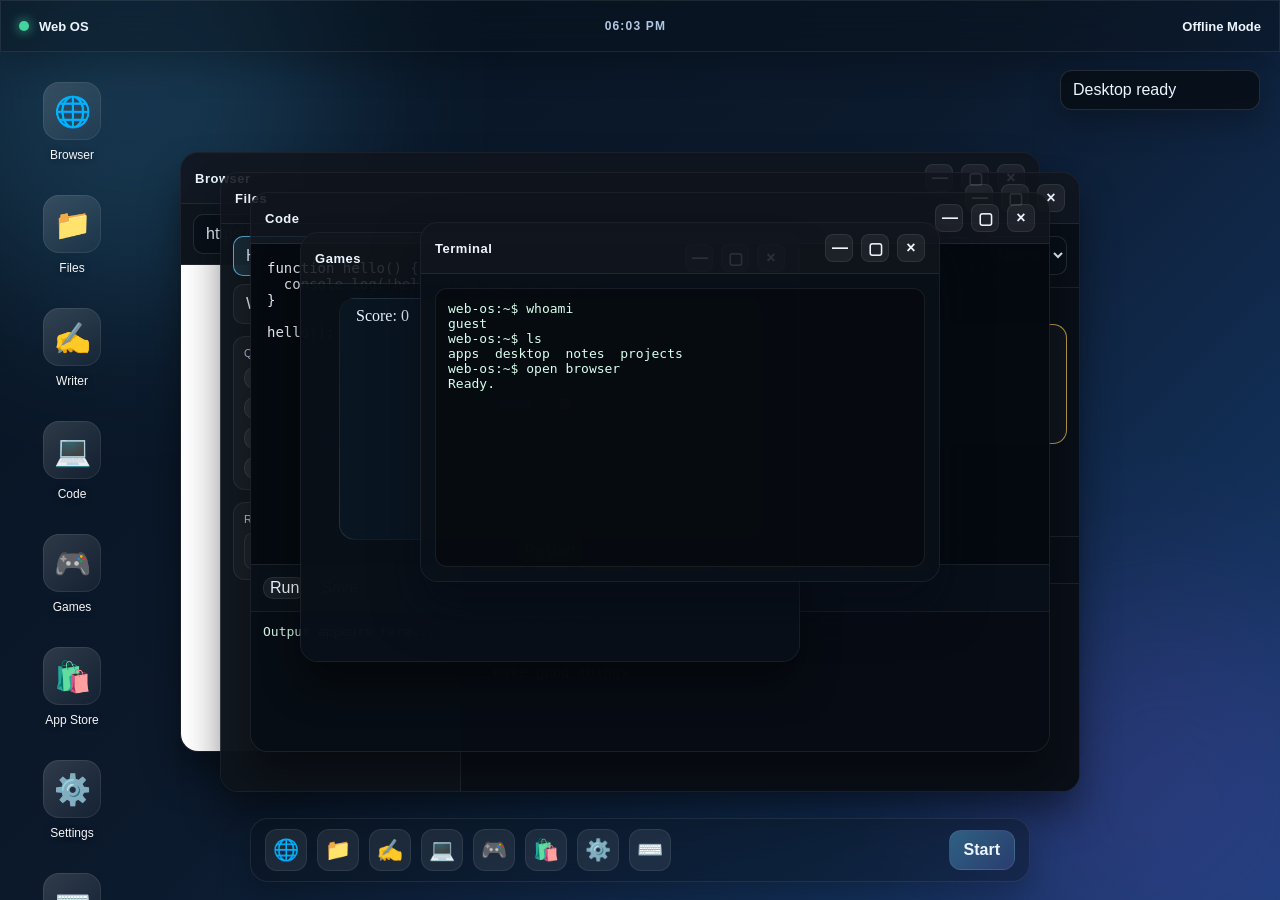
<file: index.html>
<!DOCTYPE html>
<html lang="en">
  <head>
    <meta charset="UTF-8" />
    <meta name="viewport" content="width=device-width, initial-scale=1.0" />
    <title>Web OS</title>
    <link rel="stylesheet" href="styles.css" />
  </head>
  <body>
    <div id="desktop" class="desktop-shell">
      <div class="background-glow glow-1"></div>
      <div class="background-glow glow-2"></div>

      <header class="topbar glass">
        <div class="status-left">
          <div class="signal-dot"></div>
          <span>Web OS</span>
        </div>
        <div class="topbar-center">
          <span id="clock"></span>
        </div>
        <div class="status-right">
          <span>Offline Mode</span>
        </div>
      </header>

      <main class="desktop-area">
        <aside id="desktopIcons" class="desktop-icons"></aside>
        <div id="windowLayer" class="window-layer"></div>
      </main>

      <nav class="dock glass">
        <div id="dockApps" class="dock-apps"></div>
        <button id="startButton" class="start-button">Start</button>
      </nav>

      <div id="startMenu" class="start-menu glass hidden">
        <div class="start-header">Applications</div>
        <div class="start-search-wrap">
          <input id="startSearch" type="text" placeholder="Search apps..." />
        </div>
        <div id="startList" class="start-list"></div>
      </div>

      <div id="desktopContextMenu" class="context-menu hidden"></div>
      <div id="notificationCenter" class="notification-center"></div>
    </div>

    <script src="app.js"></script>
  </body>
</html>
</file>
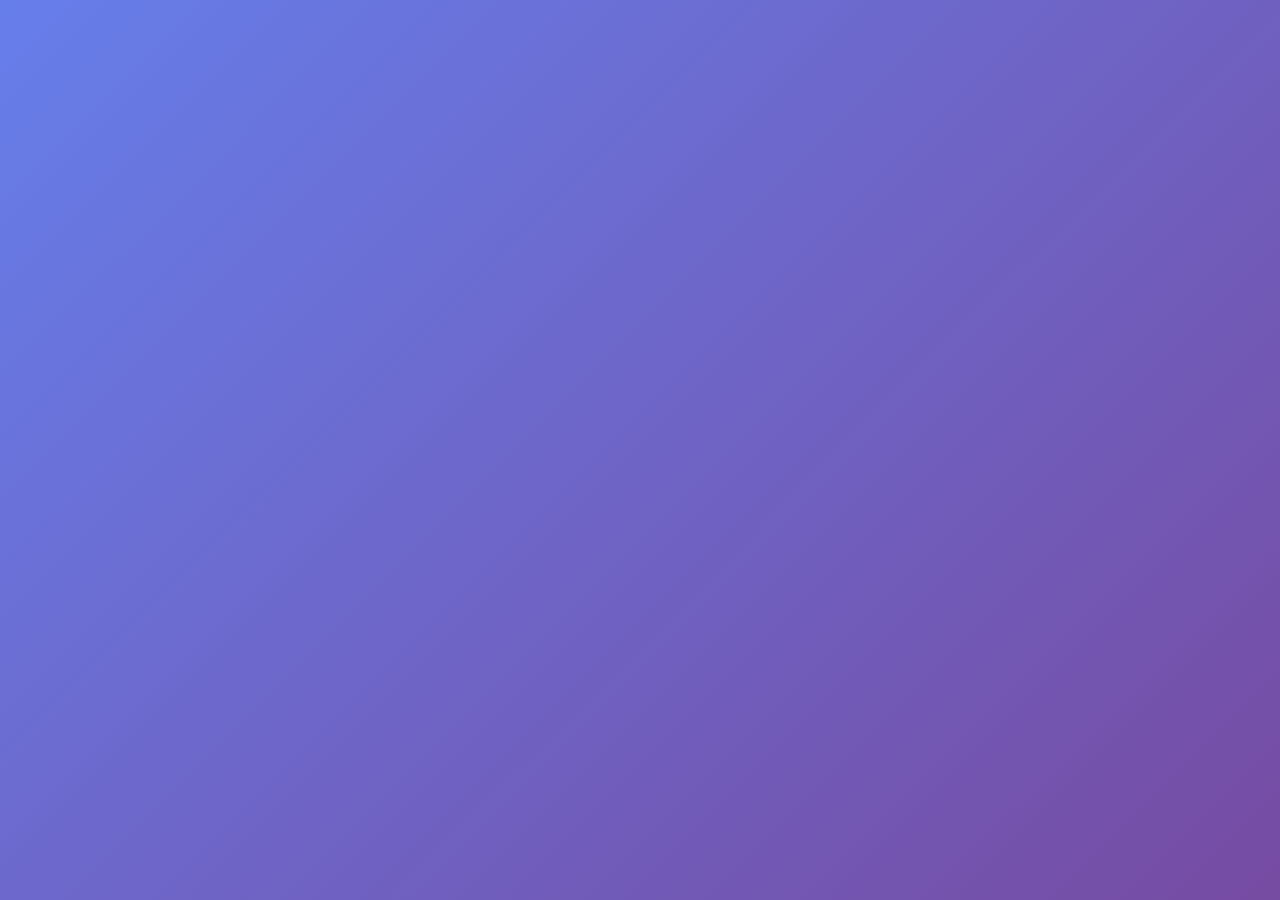
<file: static/index.html>
<!DOCTYPE html>
<html lang="en">
<head>
    <meta charset="UTF-8">
    <meta name="viewport" content="width=device-width, initial-scale=1.0">
    <title>Web OS</title>
    <link rel="stylesheet" href="style.css">
</head>
<body>
    <div id="app"></div>
    <script src="https://cdn.socket.io/4.5.4/socket.io.min.js"></script>
    <script src="app.js"></script>
</body>
</html>
</file>
<file: styles.css>
:root {
  --bg-1: #071321;
  --bg-2: #0c1a2d;
  --bg-3: #163c71;
  --glass: rgba(14, 23, 36, 0.56);
  --glass-strong: rgba(17, 24, 39, 0.88);
  --surface: rgba(255, 255, 255, 0.06);
  --text: #edf5ff;
  --muted: #b3c7e4;
  --accent: #68d5ff;
  --success: #43d39e;
  --shadow: rgba(6, 11, 20, 0.48);
  --desktop-bg: linear-gradient(135deg, #071321, #0c1a2d 48%, #163c71 100%);
}

body.light-mode {
  --bg-1: #f4f8ff;
  --bg-2: #dfeeff;
  --bg-3: #bfd4ff;
  --glass: rgba(255,255,255,0.48);
  --glass-strong: rgba(255,255,255,0.82);
  --surface: rgba(8, 15, 25, 0.06);
  --text: #0b1320;
  --muted: #3a4d6a;
  --accent: #4a82ff;
  --success: #1aa774;
  --shadow: rgba(10, 18, 30, 0.22);
  --desktop-bg: linear-gradient(135deg, #edf4ff, #dfeefe 48%, #c6d8ff 100%);
}

body.neon-mode {
  --bg-1: #090d1b;
  --bg-2: #11192d;
  --bg-3: #1d2f4d;
  --glass: rgba(15, 18, 35, 0.62);
  --glass-strong: rgba(14, 16, 29, 0.9);
  --surface: rgba(132, 220, 255, 0.08);
  --text: #ebfaff;
  --muted: #a9d4ff;
  --accent: #6af5ff;
  --success: #68ffb0;
  --shadow: rgba(4,8,18,0.5);
  --desktop-bg: linear-gradient(135deg, #070b15, #0d1530 50%, #162d4f 100%);
}

* { box-sizing: border-box; }

html, body {
  margin: 0;
  width: 100%;
  height: 100%;
  overflow: hidden;
  background: var(--desktop-bg);
  color: var(--text);
  font-family: "Segoe UI", Tahoma, Geneva, Verdana, sans-serif;
}

button, input, textarea, select {
  font: inherit;
}

button {
  border: 1px solid rgba(255,255,255,0.08);
  background: rgba(255,255,255,0.06);
  color: var(--text);
  border-radius: 10px;
  cursor: pointer;
  transition: 0.2s ease;
}

button:hover {
  background: rgba(255,255,255,0.12);
}

input, textarea, select {
  border: 1px solid rgba(255,255,255,0.12);
  background: rgba(8, 15, 25, 0.8);
  color: var(--text);
  outline: none;
}

.hidden { display: none !important; }

.desktop-shell {
  position: relative;
  width: 100%;
  height: 100%;
  overflow: hidden;
  background: var(--desktop-bg);
}

.background-glow {
  position: absolute;
  width: 420px;
  height: 420px;
  border-radius: 50%;
  filter: blur(90px);
  opacity: 0.32;
  pointer-events: none;
}

.glow-1 { top: -110px; left: -80px; background: rgba(84, 196, 255, 0.6); }
.glow-2 { right: -100px; bottom: -110px; background: rgba(162, 91, 255, 0.44); }

.glass {
  background: rgba(10, 16, 25, 0.38);
  border: 1px solid rgba(255,255,255,0.08);
  backdrop-filter: blur(18px);
  box-shadow: 0 14px 32px rgba(0,0,0,0.22);
}

body.light-mode .glass, body.light-mode .window, body.light-mode .start-menu, body.light-mode .context-menu {
  background: rgba(255,255,255,0.7);
  border-color: rgba(30,41,59,0.1);
  color: var(--text);
}

body.neon-mode .glass, body.neon-mode .window, body.neon-mode .start-menu, body.neon-mode .context-menu {
  box-shadow: 0 0 18px rgba(106,245,255,0.18);
}

.topbar {
  position: absolute;
  top: 0;
  left: 0;
  right: 0;
  height: 52px;
  display: flex;
  align-items: center;
  justify-content: space-between;
  padding: 0 18px;
  z-index: 30;
}

.status-left, .status-right {
  display: flex;
  align-items: center;
  gap: 10px;
  color: var(--text);
  font-weight: 600;
  font-size: 13px;
}

.signal-dot {
  width: 10px;
  height: 10px;
  border-radius: 50%;
  background: var(--success);
  box-shadow: 0 0 12px rgba(67, 211, 158, 0.95);
}

.topbar-center {
  color: var(--muted);
  font-weight: 700;
  font-size: 12px;
  letter-spacing: 0.1em;
  text-transform: uppercase;
}

.desktop-area {
  position: absolute;
  inset: 52px 0 74px 0;
}

.desktop-icons {
  position: absolute;
  top: 20px;
  left: 20px;
  display: flex;
  flex-direction: column;
  gap: 12px;
  z-index: 5;
}

.desktop-icon {
  width: 104px;
  padding: 10px 8px;
  border-radius: 16px;
  text-align: center;
  cursor: pointer;
  transition: 0.22s ease;
}

.desktop-icon:hover {
  background: rgba(255,255,255,0.07);
  transform: translateY(-1px);
}

.desktop-icon .icon {
  width: 58px;
  height: 58px;
  border-radius: 16px;
  margin: 0 auto 8px;
  display: grid;
  place-items: center;
  background: linear-gradient(135deg, rgba(255,255,255,0.15), rgba(255,255,255,0.04));
  box-shadow: inset 0 0 0 1px rgba(255,255,255,0.08);
  font-size: 30px;
}

.desktop-icon .label {
  font-size: 12px;
  color: rgba(255,255,255,0.96);
  line-height: 1.25;
  text-shadow: 0 1px 6px rgba(0,0,0,0.35);
}

.window-layer {
  position: absolute;
  inset: 0;
  z-index: 10;
}

.window {
  position: absolute;
  min-width: 260px;
  min-height: 200px;
  border-radius: 18px;
  overflow: hidden;
  display: flex;
  flex-direction: column;
  background: rgba(8, 13, 22, 0.88);
  border: 1px solid rgba(255,255,255,0.08);
  box-shadow: 0 24px 38px rgba(0,0,0,0.42);
  transition: box-shadow 0.18s ease, transform 0.18s ease;
}

.window.active { box-shadow: 0 26px 46px rgba(6, 11, 20, 0.58); }

.window-header {
  display: flex;
  align-items: center;
  justify-content: space-between;
  padding: 11px 14px;
  background: rgba(255,255,255,0.03);
  border-bottom: 1px solid rgba(255,255,255,0.08);
  cursor: move;
  user-select: none;
}

.window-title {
  font-weight: 700;
  font-size: 13px;
  letter-spacing: 0.04em;
}

.window-controls { display: flex; gap: 8px; }

.window-btn {
  width: 28px;
  height: 28px;
  background: rgba(255,255,255,0.06);
  border-radius: 8px;
  display: grid;
  place-items: center;
  font-weight: 700;
}

.window-body {
  flex: 1;
  overflow: hidden;
  background: rgba(10, 16, 25, 0.88);
}

.resize-handle {
  position: absolute;
  z-index: 20;
}

.resize-handle.east, .resize-handle.west {
  width: 8px;
  top: 8px;
  bottom: 8px;
  cursor: ew-resize;
}

.resize-handle.east { right: -4px; }
.resize-handle.west { left: -4px; }

.resize-handle.north, .resize-handle.south {
  height: 8px;
  left: 8px;
  right: 8px;
  cursor: ns-resize;
}

.resize-handle.north { top: -4px; }
.resize-handle.south { bottom: -4px; }

.resize-handle.corner { width: 12px; height: 12px; border-radius: 50%; }
.resize-handle.ne { top: -6px; right: -6px; cursor: ne-resize; }
.resize-handle.nw { top: -6px; left: -6px; cursor: nw-resize; }
.resize-handle.se { bottom: -6px; right: -6px; cursor: se-resize; }
.resize-handle.sw { bottom: -6px; left: -6px; cursor: sw-resize; }

.dock {
  position: absolute;
  left: 50%;
  bottom: 18px;
  transform: translateX(-50%);
  width: min(780px, calc(100% - 40px));
  height: 64px;
  display: flex;
  align-items: center;
  justify-content: space-between;
  padding: 10px 14px;
  border-radius: 18px;
  z-index: 40;
}

.dock-apps {
  display: flex;
  align-items: center;
  gap: 10px;
  min-width: 0;
  flex: 1;
}

.dock-icon {
  width: 42px;
  height: 42px;
  border-radius: 12px;
  background: rgba(255,255,255,0.08);
  display: grid;
  place-items: center;
  font-size: 21px;
  cursor: pointer;
  transition: 0.2s ease;
  border: 1px solid rgba(255,255,255,0.08);
  position: relative;
}

.dock-icon:hover {
  transform: translateY(-2px);
  background: rgba(255,255,255,0.13);
}

.dock-icon:hover::after {
  content: attr(title);
  position: absolute;
  bottom: 52px;
  left: 50%;
  transform: translateX(-50%);
  background: rgba(8, 13, 22, 0.9);
  color: white;
  font-size: 11px;
  padding: 5px 8px;
  border-radius: 8px;
  white-space: nowrap;
}

.start-button {
  padding: 10px 14px;
  border-radius: 12px;
  background: linear-gradient(135deg, rgba(104,213,255,0.35), rgba(124,156,255,0.2));
  font-weight: 700;
}

.start-menu {
  position: absolute;
  left: 18px;
  bottom: 96px;
  width: 300px;
  border-radius: 18px;
  z-index: 60;
  overflow: hidden;
}

.start-menu.hidden { display: none; }

.start-header {
  padding: 14px 16px;
  border-bottom: 1px solid rgba(255,255,255,0.08);
  font-weight: 700;
  color: var(--muted);
}

.start-search-wrap {
  padding: 10px 12px 0;
}

.start-search-wrap input {
  width: 100%;
  padding: 9px 10px;
  border-radius: 10px;
}

.start-list {
  display: flex;
  flex-direction: column;
  gap: 8px;
  padding: 12px;
  max-height: 360px;
  overflow: auto;
}

.start-item {
  display: flex;
  align-items: center;
  gap: 10px;
  width: 100%;
  padding: 10px 12px;
  border-radius: 10px;
  background: rgba(255,255,255,0.04);
  text-align: left;
}

.start-item .emoji { width: 24px; text-align: center; font-size: 20px; }

.browser-toolbar {
  display: flex;
  gap: 8px;
  padding: 10px 12px;
  border-bottom: 1px solid rgba(255,255,255,0.08);
  background: rgba(255,255,255,0.02);
}

.browser-toolbar input {
  flex: 1;
  padding: 10px 12px;
  border-radius: 10px;
}

.browser-frame {
  width: 100%;
  height: calc(100% - 54px);
  border: 0;
  background: white;
}

.file-layout {
  display: grid;
  grid-template-columns: 240px 1fr;
  width: 100%;
  height: 100%;
}

.file-sidebar {
  border-right: 1px solid rgba(255,255,255,0.08);
  padding: 12px;
  background: rgba(255,255,255,0.02);
  display: flex;
  flex-direction: column;
  gap: 12px;
}

.folder-list {
  display: flex;
  flex-direction: column;
  gap: 8px;
}

.folder-item {
  width: 100%;
  text-align: left;
  padding: 10px 12px;
  border-radius: 10px;
  background: rgba(255,255,255,0.03);
}

.folder-item.active {
  border-color: rgba(104,213,255,0.8);
  background: rgba(104,213,255,0.12);
}

.mini-panel {
  background: rgba(255,255,255,0.03);
  border: 1px solid rgba(255,255,255,0.08);
  border-radius: 12px;
  padding: 10px;
  display: flex;
  flex-direction: column;
  gap: 8px;
}

.mini-title {
  font-size: 11px;
  letter-spacing: 0.08em;
  text-transform: uppercase;
  color: var(--muted);
}

.recent-list {
  display: flex;
  flex-direction: column;
  gap: 6px;
}

.recent-item {
  text-align: left;
  background: rgba(255,255,255,0.02);
  border-radius: 8px;
  padding: 8px 10px;
}

.muted-note {
  color: var(--muted);
  font-size: 12px;
}

.file-editor {
  display: flex;
  flex-direction: column;
  height: 100%;
}

.file-toolbar {
  display: flex;
  gap: 8px;
  padding: 12px;
  border-bottom: 1px solid rgba(255,255,255,0.08);
  align-items: center;
}

.file-toolbar input,
.file-toolbar select {
  padding: 9px 10px;
  border-radius: 10px;
}

.file-toolbar input { flex: 1; }

.file-breadcrumbs {
  padding: 10px 12px 0;
  color: var(--muted);
  font-size: 12px;
}

.file-grid {
  display: grid;
  grid-template-columns: repeat(auto-fill, minmax(140px, 1fr));
  gap: 12px;
  padding: 12px;
  overflow: auto;
  flex: 1;
}

.file-card {
  display: flex;
  flex-direction: column;
  align-items: center;
  justify-content: center;
  text-align: center;
  min-height: 120px;
  background: rgba(255,255,255,0.03);
  border-radius: 14px;
  padding: 12px 10px;
}

.file-card.favorite {
  border: 1px solid rgba(255, 214, 102, 0.7);
}

.file-card.selected {
  border-color: rgba(104,213,255,0.8);
  background: rgba(104,213,255,0.12);
}

.file-icon { font-size: 30px; margin-bottom: 8px; }
.file-name {
  font-weight: 600;
  overflow-wrap: anywhere;
  max-width: 100%;
}
.file-meta {
  font-size: 11px;
  color: var(--muted);
  margin-top: 4px;
}

.empty-state {
  display: grid;
  place-items: center;
  width: 100%;
  color: var(--muted);
  border: 1px dashed rgba(255,255,255,0.12);
  border-radius: 12px;
  min-height: 120px;
}

#fileEditorArea {
  flex: 1;
  min-height: 180px;
  resize: none;
  border: 0;
  border-top: 1px solid rgba(255,255,255,0.08);
  background: rgba(10,16,25,0.9);
  color: #ebfaff;
  padding: 16px;
  font-family: Consolas, monospace;
  font-size: 14px;
}

.editor-actions {
  display: flex;
  gap: 8px;
  padding: 12px;
  border-top: 1px solid rgba(255,255,255,0.08);
  flex-wrap: wrap;
}

.store-list,
.notes-window,
.terminal-window,
.games-window,
.settings-window {
  padding: 14px;
  height: 100%;
}

.store-list {
  display: flex;
  flex-direction: column;
  gap: 12px;
}

.store-card {
  display: flex;
  align-items: center;
  justify-content: space-between;
  gap: 10px;
  padding: 12px 14px;
  background: rgba(255,255,255,0.04);
  border: 1px solid rgba(255,255,255,0.08);
  border-radius: 12px;
}

.notes-editor, .terminal-window, .settings-window {
  height: 100%;
  display: flex;
  flex-direction: column;
}

.notes-editor textarea {
  flex: 1;
  resize: none;
  border: none;
  border-radius: 12px;
  padding: 14px;
  background: rgba(255,255,255,0.04);
}

.console-output {
  flex: 1;
  border: 1px solid rgba(255,255,255,0.08);
  background: rgba(0,0,0,0.3);
  border-radius: 12px;
  padding: 12px;
  white-space: pre-wrap;
  color: #d9ffef;
  font-family: Consolas, monospace;
  font-size: 13px;
}

.settings-grid {
  display: grid;
  grid-template-columns: repeat(2, minmax(180px, 1fr));
  gap: 12px;
}

.setting-card {
  background: rgba(255,255,255,0.04);
  border: 1px solid rgba(255,255,255,0.08);
  border-radius: 12px;
  padding: 12px;
}

.setting-card label {
  display: block;
  font-weight: 600;
  margin-bottom: 8px;
}

.setting-card button, .setting-card input[type="color"] {
  width: 100%;
  margin-top: 8px;
}

.setting-btn-row {
  display: flex;
  gap: 8px;
  margin-top: 8px;
}

.setting-btn-row button {
  flex: 1;
}

.code-editor-wrap {
  display: flex;
  flex-direction: column;
  height: 100%;
}

.code-editor-wrap textarea {
  flex: 1;
  resize: none;
  border: none;
  background: rgba(4, 9, 15, 0.9);
  color: #e5edf9;
  padding: 16px;
  font-family: Consolas, monospace;
  font-size: 14px;
}

.code-output {
  border-top: 1px solid rgba(255,255,255,0.08);
  min-height: 140px;
  padding: 12px;
  background: rgba(0,0,0,0.18);
  color: #d3f7ea;
  white-space: pre-wrap;
  font-family: Consolas, monospace;
  font-size: 13px;
}

.canvas-wrap {
  display: flex;
  justify-content: center;
  align-items: center;
  flex: 1;
}

canvas {
  border-radius: 16px;
  border: 1px solid rgba(255,255,255,0.08);
  background: linear-gradient(180deg, rgba(3,8,16,0.9), rgba(16,32,52,0.92));
  box-shadow: inset 0 0 24px rgba(104,213,255,0.14);
}

.game-controls {
  display: flex;
  justify-content: center;
  gap: 12px;
}

.context-menu {
  position: absolute;
  min-width: 180px;
  background: rgba(10, 16, 25, 0.94);
  border: 1px solid rgba(255,255,255,0.08);
  border-radius: 12px;
  z-index: 70;
  box-shadow: 0 18px 34px rgba(0,0,0,0.32);
  overflow: hidden;
}

.context-menu.hidden { display: none; }

.context-item {
  width: 100%;
  text-align: left;
  background: transparent;
  border: none;
  border-radius: 0;
  padding: 11px 12px;
}

.context-item:hover {
  background: rgba(255,255,255,0.06);
}

.notification-center {
  position: absolute;
  top: 70px;
  right: 20px;
  display: flex;
  flex-direction: column;
  gap: 10px;
  z-index: 80;
}

.notification {
  background: rgba(8, 13, 22, 0.86);
  border: 1px solid rgba(255,255,255,0.1);
  border-radius: 12px;
  padding: 10px 12px;
  min-width: 200px;
  box-shadow: 0 12px 30px rgba(0,0,0,0.28);
}

@media (max-width: 780px) {
  .dock { width: calc(100% - 18px); }
  .window { min-width: 300px; max-width: calc(100vw - 22px); }
  .file-layout { grid-template-columns: 1fr; }
  .file-sidebar { border-right: none; border-bottom: 1px solid rgba(255,255,255,0.08); }
  .settings-grid { grid-template-columns: 1fr; }
}
</file>
<file: static/style.css>
:root {
  --primary: #0066cc;
  --secondary: #f0f0f0;
  --text: #333;
  --border: #ddd;
  --success: #28a745;
}

* {
  margin: 0;
  padding: 0;
  box-sizing: border-box;
}

body {
  font-family: -apple-system, BlinkMacSystemFont, 'Segoe UI', Arial, sans-serif;
  background: linear-gradient(135deg, #667eea 0%, #764ba2 100%);
  height: 100vh;
  overflow: hidden;
}

#app {
  width: 100%;
  height: 100%;
}

.login-container {
  display: flex;
  justify-content: center;
  align-items: center;
  height: 100vh;
  background: linear-gradient(135deg, #667eea 0%, #764ba2 100%);
}

.login-box {
  background: white;
  padding: 40px;
  border-radius: 10px;
  box-shadow: 0 10px 25px rgba(0,0,0,0.2);
  width: 100%;
  max-width: 400px;
}

.login-box h1 {
  margin-bottom: 30px;
  color: var(--text);
  text-align: center;
}

.form-group {
  margin-bottom: 20px;
}

.form-group label {
  display: block;
  margin-bottom: 5px;
  color: var(--text);
  font-weight: 500;
}

.form-group input {
  width: 100%;
  padding: 10px;
  border: 1px solid var(--border);
  border-radius: 5px;
  font-size: 14px;
}

.form-group input:focus {
  outline: none;
  border-color: var(--primary);
  box-shadow: 0 0 5px rgba(0,102,204,0.3);
}

button {
  width: 100%;
  padding: 10px;
  background: var(--primary);
  color: white;
  border: none;
  border-radius: 5px;
  font-size: 16px;
  cursor: pointer;
  transition: background 0.3s;
}

button:hover {
  background: #0052a3;
}

.toggle-btn {
  margin-top: 15px;
  background: var(--secondary);
  color: var(--primary);
  border: 1px solid var(--border);
}

.toggle-btn:hover {
  background: #e8e8e8;
}

.desktop {
  width: 100%;
  height: 100%;
  background: linear-gradient(135deg, #667eea 0%, #764ba2 100%);
  display: flex;
  flex-direction: column;
}

.taskbar {
  height: 50px;
  background: rgba(0,0,0,0.8);
  display: flex;
  align-items: center;
  padding: 0 10px;
  gap: 10px;
  border-top: 1px solid #444;
}

.taskbar-btn {
  background: transparent;
  border: none;
  color: white;
  padding: 8px 12px;
  border-radius: 5px;
  cursor: pointer;
  transition: background 0.2s;
  font-size: 12px;
}

.taskbar-btn:hover {
  background: rgba(255,255,255,0.1);
}

.taskbar-btn.active {
  background: var(--primary);
}

.desktop-content {
  flex: 1;
  overflow: hidden;
  position: relative;
}

.window {
  position: absolute;
  background: white;
  border-radius: 8px;
  box-shadow: 0 4px 20px rgba(0,0,0,0.2);
  min-width: 400px;
  min-height: 300px;
  display: flex;
  flex-direction: column;
  z-index: 100;
}

.window.active {
  z-index: 1000;
}

.window-header {
  background: linear-gradient(to right, var(--primary), #0052a3);
  color: white;
  padding: 10px 15px;
  border-radius: 8px 8px 0 0;
  display: flex;
  justify-content: space-between;
  align-items: center;
  cursor: move;
  user-select: none;
}

.window-header h3 {
  margin: 0;
  font-size: 14px;
}

.window-controls {
  display: flex;
  gap: 5px;
}

.window-btn {
  width: 24px;
  height: 24px;
  border: none;
  background: transparent;
  color: white;
  cursor: pointer;
  border-radius: 3px;
  transition: background 0.2s;
  font-size: 12px;
  padding: 0;
}

.window-btn:hover {
  background: rgba(255,255,255,0.2);
}

.window-content {
  flex: 1;
  overflow-y: auto;
  padding: 15px;
}

.message-list {
  display: flex;
  flex-direction: column;
  gap: 10px;
}

.message {
  padding: 10px 12px;
  border-radius: 8px;
  max-width: 80%;
  word-wrap: break-word;
}

.message.sent {
  align-self: flex-end;
  background: var(--primary);
  color: white;
}

.message.received {
  align-self: flex-start;
  background: var(--secondary);
  color: var(--text);
  border: 1px solid var(--border);
}

.message-input-area {
  padding: 10px;
  border-top: 1px solid var(--border);
  display: flex;
  gap: 5px;
}

.message-input-area input {
  flex: 1;
  padding: 8px 10px;
  border: 1px solid var(--border);
  border-radius: 5px;
  font-size: 13px;
}

.message-input-area button {
  padding: 8px 15px;
  font-size: 13px;
}

.users-list, .files-list, .apps-list {
  display: flex;
  flex-direction: column;
  gap: 8px;
}

.user-item, .file-item, .app-item {
  padding: 10px;
  background: var(--secondary);
  border: 1px solid var(--border);
  border-radius: 5px;
  cursor: pointer;
  transition: all 0.2s;
  display: flex;
  justify-content: space-between;
  align-items: center;
}

.user-item:hover, .file-item:hover, .app-item:hover {
  background: #e8e8e8;
  border-color: var(--primary);
}

.user-status {
  width: 8px;
  height: 8px;
  border-radius: 50%;
  background: #ccc;
}

.user-status.online {
  background: var(--success);
}

.icon-grid {
  display: grid;
  grid-template-columns: repeat(auto-fill, minmax(80px, 1fr));
  gap: 15px;
  padding: 20px;
}

.desktop-icon {
  display: flex;
  flex-direction: column;
  align-items: center;
  cursor: pointer;
  user-select: none;
}

.desktop-icon img {
  width: 64px;
  height: 64px;
  margin-bottom: 5px;
  transition: transform 0.2s;
}

.desktop-icon:hover img {
  transform: scale(1.1);
}

.desktop-icon label {
  font-size: 12px;
  text-align: center;
  color: white;
  text-shadow: 1px 1px 2px rgba(0,0,0,0.5);
}

.code-editor {
  display: flex;
  flex-direction: column;
  height: 100%;
}

.code-editor-toolbar {
  padding: 10px;
  border-bottom: 1px solid var(--border);
  display: flex;
  gap: 5px;
}

.code-editor textarea {
  flex: 1;
  font-family: 'Courier New', monospace;
  font-size: 12px;
  padding: 10px;
  border: none;
  resize: none;
}

.game-lobby {
  display: flex;
  flex-direction: column;
  gap: 15px;
}

.game-card {
  padding: 15px;
  background: var(--secondary);
  border: 1px solid var(--border);
  border-radius: 5px;
  cursor: pointer;
}

.game-card:hover {
  border-color: var(--primary);
  background: #e8e8e8;
}

.game-card h4 {
  margin-bottom: 8px;
}

.player-count {
  font-size: 12px;
  color: #666;
}

scrollbar {
  width: 8px;
}

::-webkit-scrollbar {
  width: 8px;
}

::-webkit-scrollbar-track {
  background: var(--secondary);
}

::-webkit-scrollbar-thumb {
  background: #999;
  border-radius: 4px;
}

::-webkit-scrollbar-thumb:hover {
  background: #666;
}
</file>
